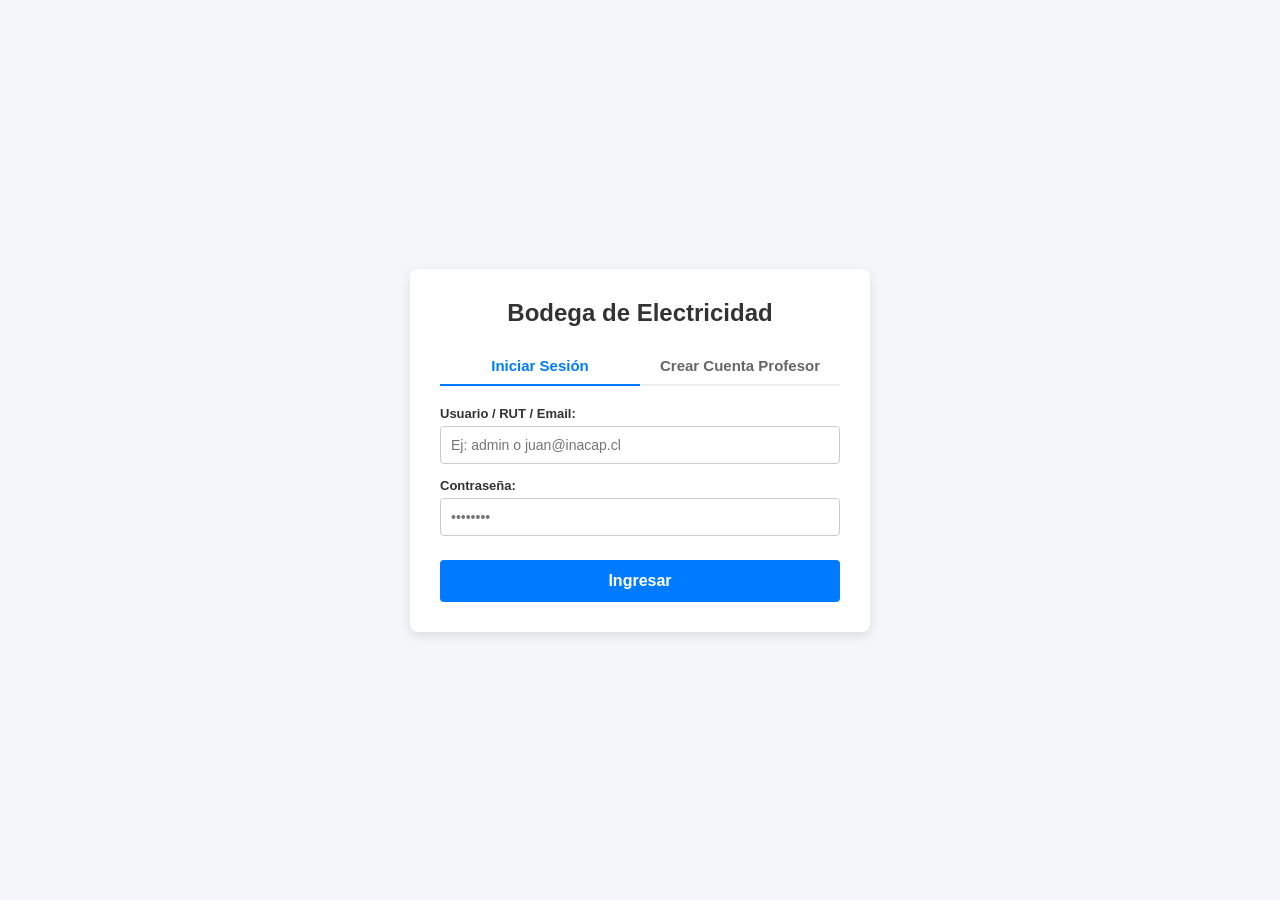
<file: templates/login.html>
<!DOCTYPE html>
<html lang="es">
<head>
    <meta charset="UTF-8">
    <meta name="viewport" content="width=device-width, initial-scale=1.0">
    <title>Acceso - Bodega Electricidad</title>
    <style>
        body { font-family: Arial, sans-serif; background: #f4f6f9; display: flex; justify-content: center; align-items: center; min-height: 100vh; margin: 0; padding: 20px; box-sizing: border-box; }
        .card { background: white; padding: 30px; border-radius: 8px; box-shadow: 0 4px 12px rgba(0,0,0,0.1); width: 100%; max-width: 400px; }
        .tabs { display: flex; border-bottom: 2px solid #eee; margin-bottom: 20px; }
        .tab-btn { flex: 1; padding: 10px; border: none; background: none; font-weight: bold; cursor: pointer; color: #666; font-size: 15px; }
        .tab-btn.active { color: #007bff; border-bottom: 2px solid #007bff; margin-bottom: -2px; }
        .form-group { margin-bottom: 14px; }
        .form-group label { display: block; font-weight: bold; margin-bottom: 5px; font-size: 13px; color: #333; }
        .form-group input { width: 100%; padding: 10px; box-sizing: border-box; border: 1px solid #ccc; border-radius: 4px; font-size: 14px; }
        .btn-action { width: 100%; padding: 12px; background: #007bff; color: white; border: none; border-radius: 4px; cursor: pointer; font-size: 16px; font-weight: bold; margin-top: 10px; }
        .btn-action:hover { background: #0056b3; }
        .msg-box { margin-top: 15px; text-align: center; font-size: 14px; display: none; padding: 8px; border-radius: 4px; }
        .msg-error { background: #f8d7da; color: #721c24; }
        .msg-success { background: #d4edda; color: #155724; }
    </style>
</head>
<body>

    <div class="card">
        <h2 style="text-align: center; margin-top: 0; margin-bottom: 20px; color: #333;">Bodega de Electricidad</h2>

        <div class="tabs">
            <button class="tab-btn active" id="btnTabLogin" onclick="mostrarTab('login')">Iniciar Sesión</button>
            <button class="tab-btn" id="btnTabRegistro" onclick="mostrarTab('registro')">Crear Cuenta Profesor</button>
        </div>

        <!-- FORMULARIO 1: INICIAR SESIÓN -->
        <form id="formLogin">
            <div class="form-group">
                <label for="loginUsuario">Usuario / RUT / Email:</label>
                <input type="text" id="loginUsuario" required placeholder="Ej: admin o juan@inacap.cl">
            </div>
            <div class="form-group">
                <label for="loginPassword">Contraseña:</label>
                <input type="password" id="loginPassword" required placeholder="••••••••">
            </div>
            <button type="submit" class="btn-action">Ingresar</button>
        </form>

        <!-- FORMULARIO 2: REGISTRO DE PROFESOR -->
        <form id="formRegistro" style="display: none;">
            <div class="form-group">
                <label for="regRut">RUT:</label>
                <input type="text" id="regRut" required placeholder="Ej: 12345678-9">
            </div>
            <div class="form-group">
                <label for="regNombre">Nombre:</label>
                <input type="text" id="regNombre" required placeholder="Ej: Juan">
            </div>
            <div class="form-group">
                <label for="regApellido">Apellido:</label>
                <input type="text" id="regApellido" placeholder="Ej: Pérez">
            </div>
            <div class="form-group">
                <label for="regEmail">Correo Institucional:</label>
                <input type="email" id="regEmail" required placeholder="ejemplo@inacap.cl">
            </div>
            <div class="form-group">
                <label for="regPassword">Crea una Contraseña:</label>
                <input type="password" id="regPassword" required placeholder="••••••••">
            </div>
            <button type="submit" class="btn-action" style="background: #28a745;">Registrarse</button>
        </form>

        <div id="msgBox" class="msg-box"></div>
    </div>

    <script>
        const msgBox = document.getElementById('msgBox');

        function mostrarTab(tab) {
            document.getElementById('formLogin').style.display = (tab === 'login') ? 'block' : 'none';
            document.getElementById('formRegistro').style.display = (tab === 'registro') ? 'block' : 'none';
            
            document.getElementById('btnTabLogin').classList.toggle('active', tab === 'login');
            document.getElementById('btnTabRegistro').classList.toggle('active', tab === 'registro');

            msgBox.style.display = 'none';
        }

        // --- LÓGICA LOGIN ---
        document.getElementById('formLogin').addEventListener('submit', async (e) => {
            e.preventDefault();
            msgBox.style.display = 'none';

            const usuario = document.getElementById('loginUsuario').value.trim();
            const password = document.getElementById('loginPassword').value.trim();

            try {
                const res = await fetch('/api/login', {
                    method: 'POST',
                    headers: { 'Content-Type': 'application/json' },
                    body: JSON.stringify({ usuario, password })
                });

                const data = await res.json();

                if (res.ok && data.status === 'ok') {
                    window.location.href = data.redirect;
                } else {
                    mostrarMensaje(data.message || 'Credenciales incorrectas.', 'error');
                }
            } catch (err) {
                mostrarMensaje('Error al conectar con el servidor.', 'error');
            }
        });

        // --- LÓGICA REGISTRO LIBRE ---
        document.getElementById('formRegistro').addEventListener('submit', async (e) => {
            e.preventDefault();
            msgBox.style.display = 'none';

            const rut = document.getElementById('regRut').value.trim();
            const nombre = document.getElementById('regNombre').value.trim();
            const apellido = document.getElementById('regApellido').value.trim();
            const email = document.getElementById('regEmail').value.trim();
            const password = document.getElementById('regPassword').value.trim();

            try {
                const res = await fetch('/api/profesores/registro', {
                    method: 'POST',
                    headers: { 'Content-Type': 'application/json' },
                    body: JSON.stringify({ rut, nombre, apellido, email, password })
                });

                const data = await res.json();

                if (res.ok && data.status === 'ok') {
                    mostrarMensaje(data.message, 'success');
                    document.getElementById('formRegistro').reset();
                    setTimeout(() => mostrarTab('login'), 2000);
                } else {
                    mostrarMensaje(data.message || 'Error al registrar.', 'error');
                }
            } catch (err) {
                mostrarMensaje('Error de conexión al registrar cuenta.', 'error');
            }
        });

        function mostrarMensaje(texto, tipo) {
            msgBox.textContent = texto;
            msgBox.className = 'msg-box ' + (tipo === 'success' ? 'msg-success' : 'msg-error');
            msgBox.style.display = 'block';
        }
    </script>
</body>
</html>
</file>
